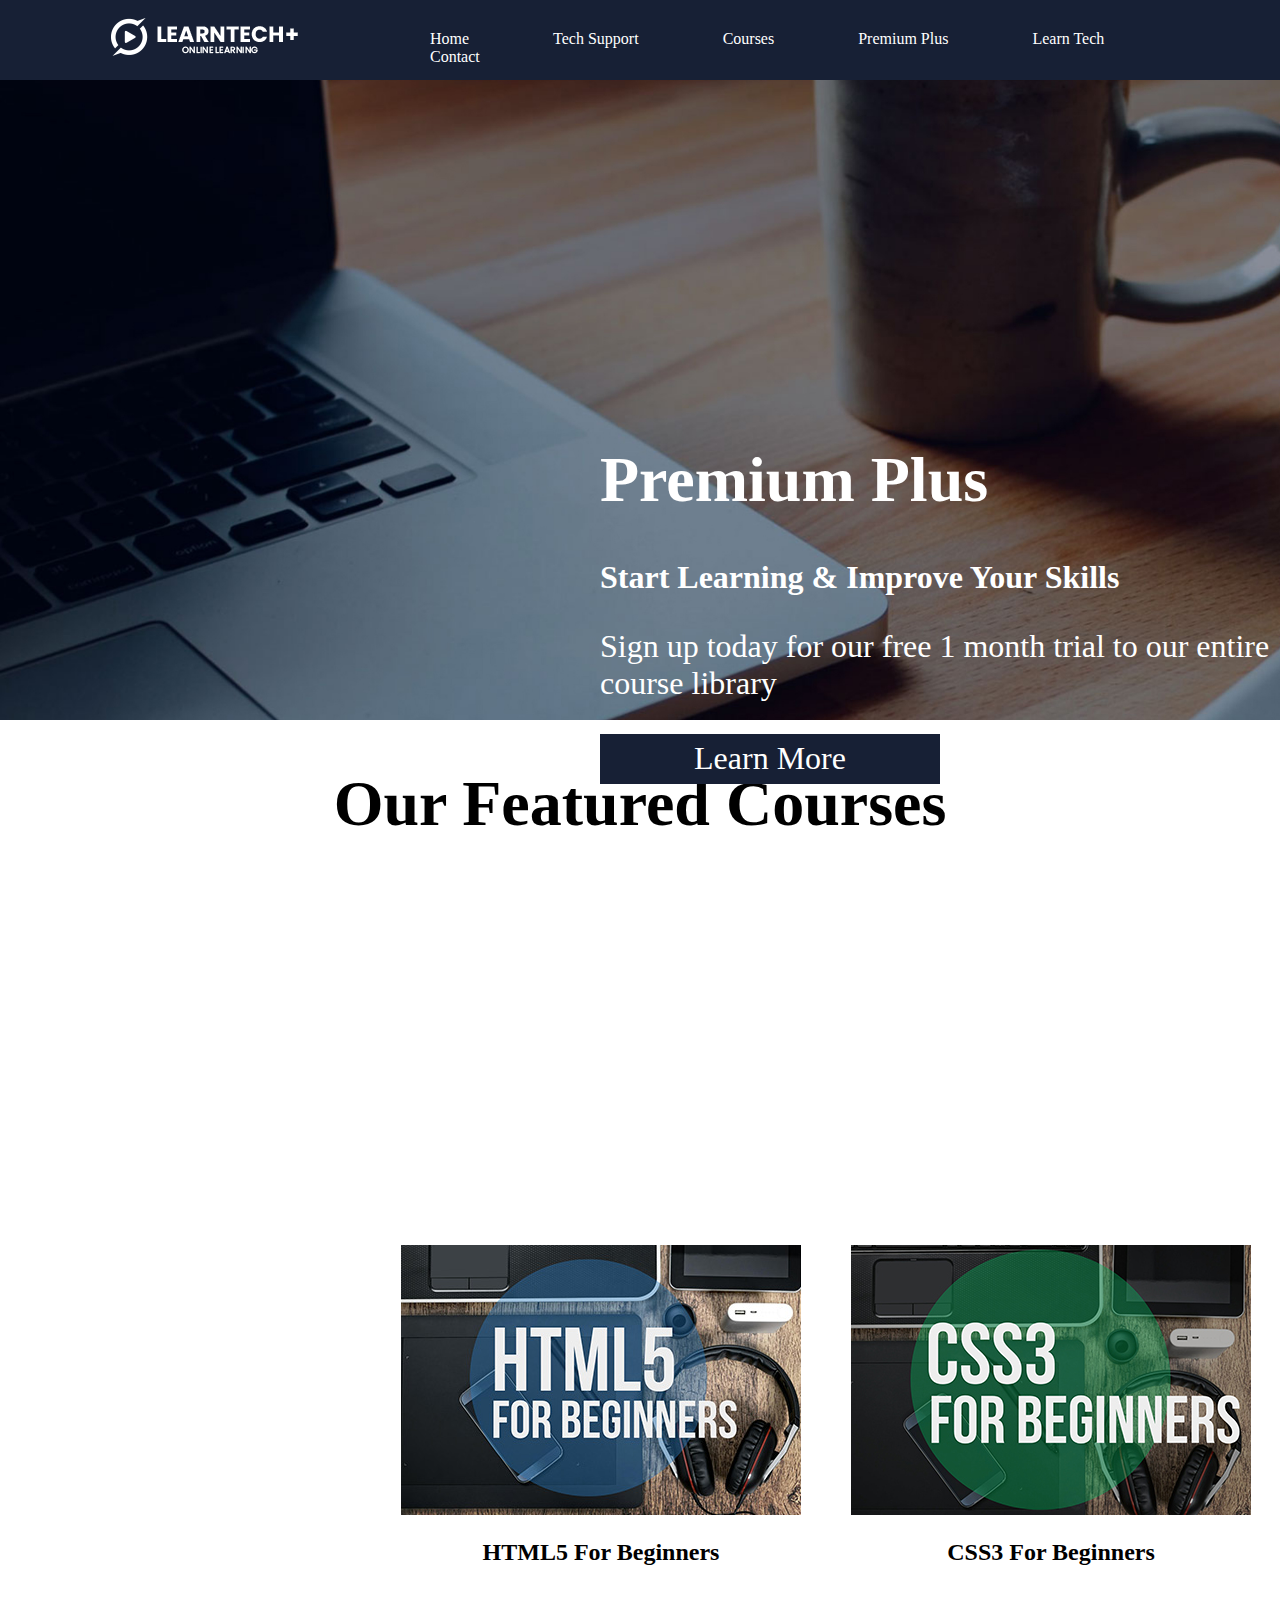
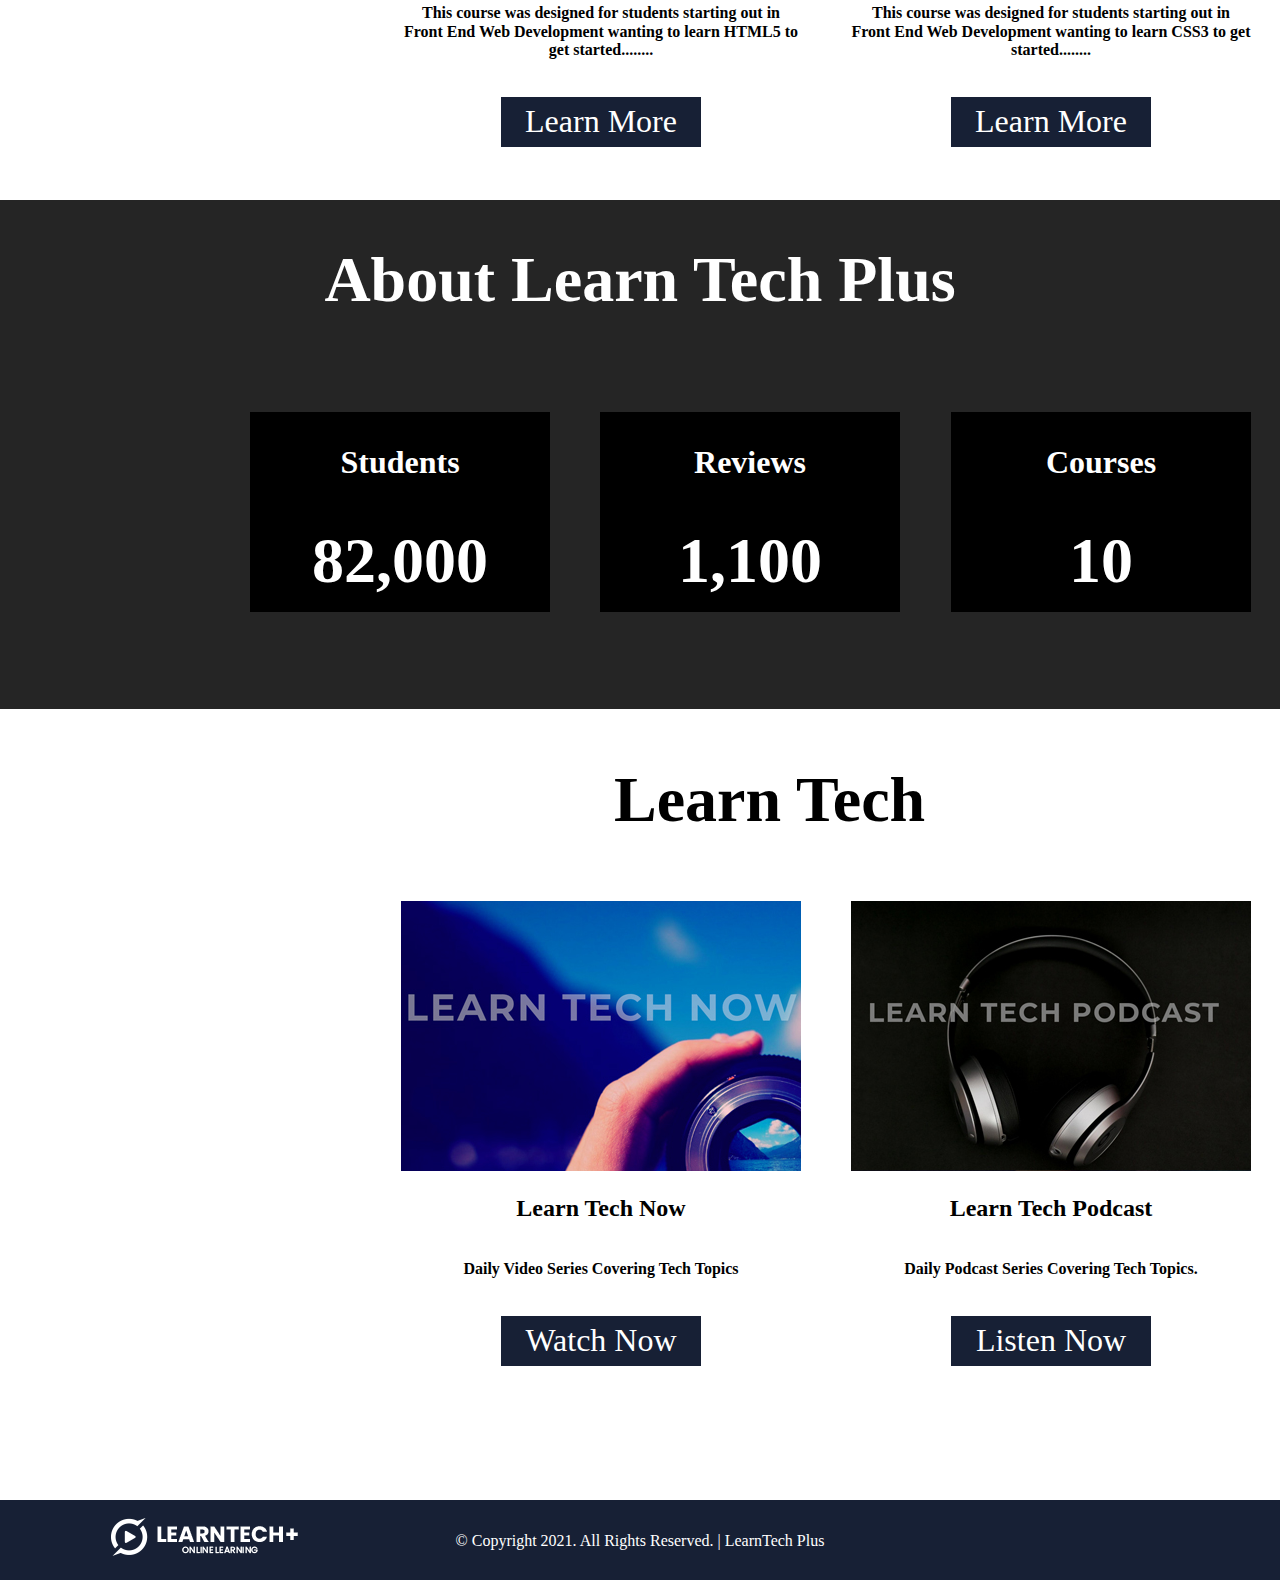
<file: index.html>
<!DOCTYPE html>
<html lang="en">
  <head>
    <meta charset="utf-8">
    <title>LearnTech+ | Home</title>

    <!-- Start normalize CSS -->
    <link rel="stylesheet" href="css/normalize.css">

    <!-- Start Custom CSS -->
    <link rel="stylesheet" href="css/home.css">

    <!-- Start Global CSS -->
    <link rel="stylesheet" href="css/global.css">

  </head>
  <body>
    <header>
      <img id="logo" src="img/logo.png" alt="LearnTech+ Logo">

      <nav>
        <a href="index.html">Home</a>
        <a href="techSupport.html">Tech Support</a>
        <a href="courses.html">Courses</a>
        <a href="premiumPlus.html">Premium Plus</a>
        <a href="learnTech.html">Learn Tech</a>
        <a href="contact.html">Contact</a>
      </nav>
    </header>

    <!--Slide Show - 1st section -->
    <section id="slideshow">
      <section id="content">
        <h1>Premium Plus</h1>
        <h3>Start Learning & Improve Your Skills</h3>
        <p>Sign up today for our free 1 month trial to our entire course library</p>
        <button type="button" name="button">Learn More</button>
      </section>
      <img id="slide" src="img/background.jpg" alt="background img">
    </section>

      <!-- Courses - 2nd section -->
      <section id="courses">
        <center><h1>Our Featured Courses</h1></center>

        <div class="course">
          <img src="img/course-01.jpg" alt="course 1">
          <center><h2>HTML5 For Beginners</h2></center>
          <center><h6>This course was designed for students starting out in Front End Web Development wanting to learn HTML5 to get started........</h6></center>
          <center><button>Learn More</button></center>
        </div>

        <div class="course2">
          <img src="img/course-02.jpg" alt="course 2">
          <center><h2>CSS3 For Beginners</h2></center>
          <center><h6>This course was designed for students starting out in Front End Web Development wanting to learn CSS3 to get started........</h6></center>
          <center><button>Learn More</button></center>
        </div>

        <div class="course3">
          <img src="img/course-03.jpg" alt="course 3">
          <center><h2>JavaScript For Beginners</h2></center>
          <center><h6>This course was designed for students starting out in Front End Web Development wanting to learn JavaScript to get started........</h6></center>
          <center><button>Learn More</button></center>
        </div>
      </section>

      <!-- About - 3rd section -->
      <section id="about">
    		<div class="about">
    			<h1>About Learn Tech Plus</h1>
    		</div>

    		<div class="students">
    			<h3>Students</h3>
    			<h1>82,000</h1>
    		</div>

    		<div class="reviews">
    			<h3>Reviews</h3>
    			<h1>1,100</h1>
    		</div>

    		<div class="courses">
    			<h3>Courses</h3>
    			<h1>10</h1>
    		</div>

    		<div class="content">
    			<h3>Hours of Content</h3>
    			<h1>20</h1>
    		</div>
    	</section>

      <!-- Learn Tech - 4th section -->
      <section id="learntech">
        <center><h1 class="h1lt">Learn Tech</h1></center>

        <div class="learntechnow">
          <img src="img/learntechnow.jpg">
          <center><h2>Learn Tech Now</h2></center>
          <center><h6>Daily Video Series Covering Tech Topics</h6></center>
          <center><button>Watch Now</button></center>
        </div>

        <div class="learntechpodcast">
          <img src="img/learntechpodcast.jpg">
          <center><h2>Learn Tech Podcast</h2></center>
          <center><h6>Daily Podcast Series Covering Tech Topics.</h6></center>
          <center><button>Listen Now</button></center>
        </div>

        <div class="learntechblog">
          <img src="img/techtipsblog.jpg">
          <center><h2>Tech Tips Blog</h2></center>
          <center><h6>Daily Blog Covering Tech Topics.</h6></center>
          <center><button>Read Now</button></center>
        </div>
      </section>

      <footer>
        <img id="logo" src="img/logo.png" alt="learntech+ logo">
        <p id="footer">© Copyright 2021. All Rights Reserved. | LearnTech Plus</p>
      </footer>

  </body>
</html>
</file>
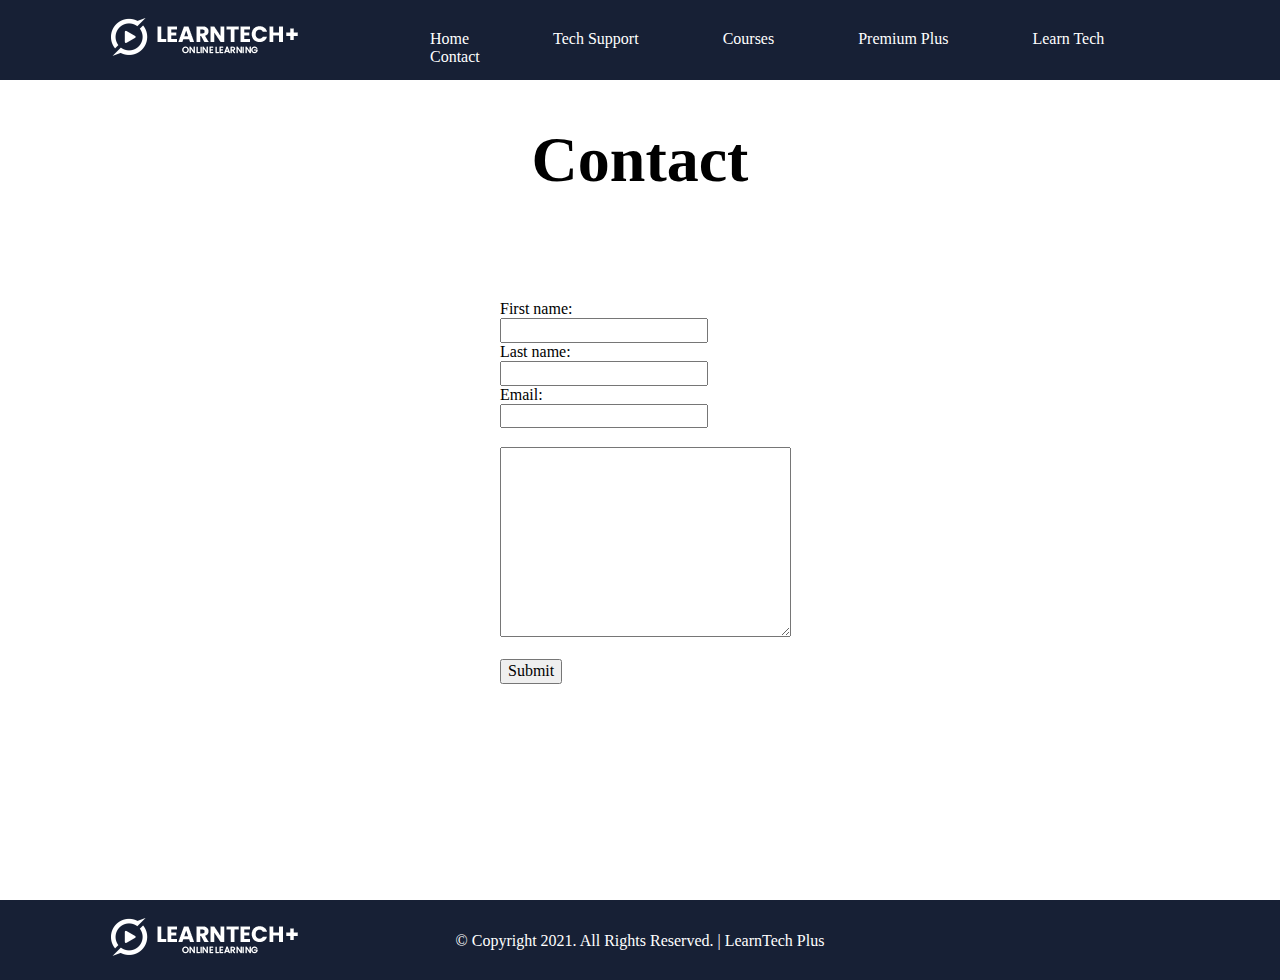
<file: contact.html>
<!DOCTYPE html>
<html lang="en">
  <head>
    <meta charset="utf-8">
    <title>LearnTech+ | Contact</title>

    <!-- Start normalize CSS -->
    <link rel="stylesheet" href="css/normalize.css">

    <!-- Start Custom CSS -->
    <link rel="stylesheet" href="css/contact.css">

    <!-- Start Global CSS -->
    <link rel="stylesheet" href="css/global.css">

  </head>
  <body>
    <header>
      <img id="logo" src="img/logo.png" alt="LearnTech+ Logo">

      <nav>
        <a href="index.html">Home</a>
        <a href="techSupport.html">Tech Support</a>
        <a href="courses.html">Courses</a>
        <a href="premiumPlus.html">Premium Plus</a>
        <a href="learnTech.html">Learn Tech</a>
        <a href="contact.html">Contact</a>
      </nav>
    </header>

    <center><h1 class="h1lt">Contact</h1></center>

   	 <form>
       First name:<br>
       <input type="text" name="firstname" value="">
       <br>
       Last name:<br>
       <input type="text" name="lastname" value="">
       <br>
       Email:<br>
       <input type="text" name="email" value="">
       <br>
       <br>
        <textarea name="message" rows="10" cols="30">
        </textarea>
       <br><br>
       <input type="submit" value="Submit">
    </form> 

    <footer>
      <img id="logo" src="img/logo.png">
      <p id="footer">© Copyright 2021. All Rights Reserved. | LearnTech Plus</p>
    </footer>

  </body>
</html>
</file>
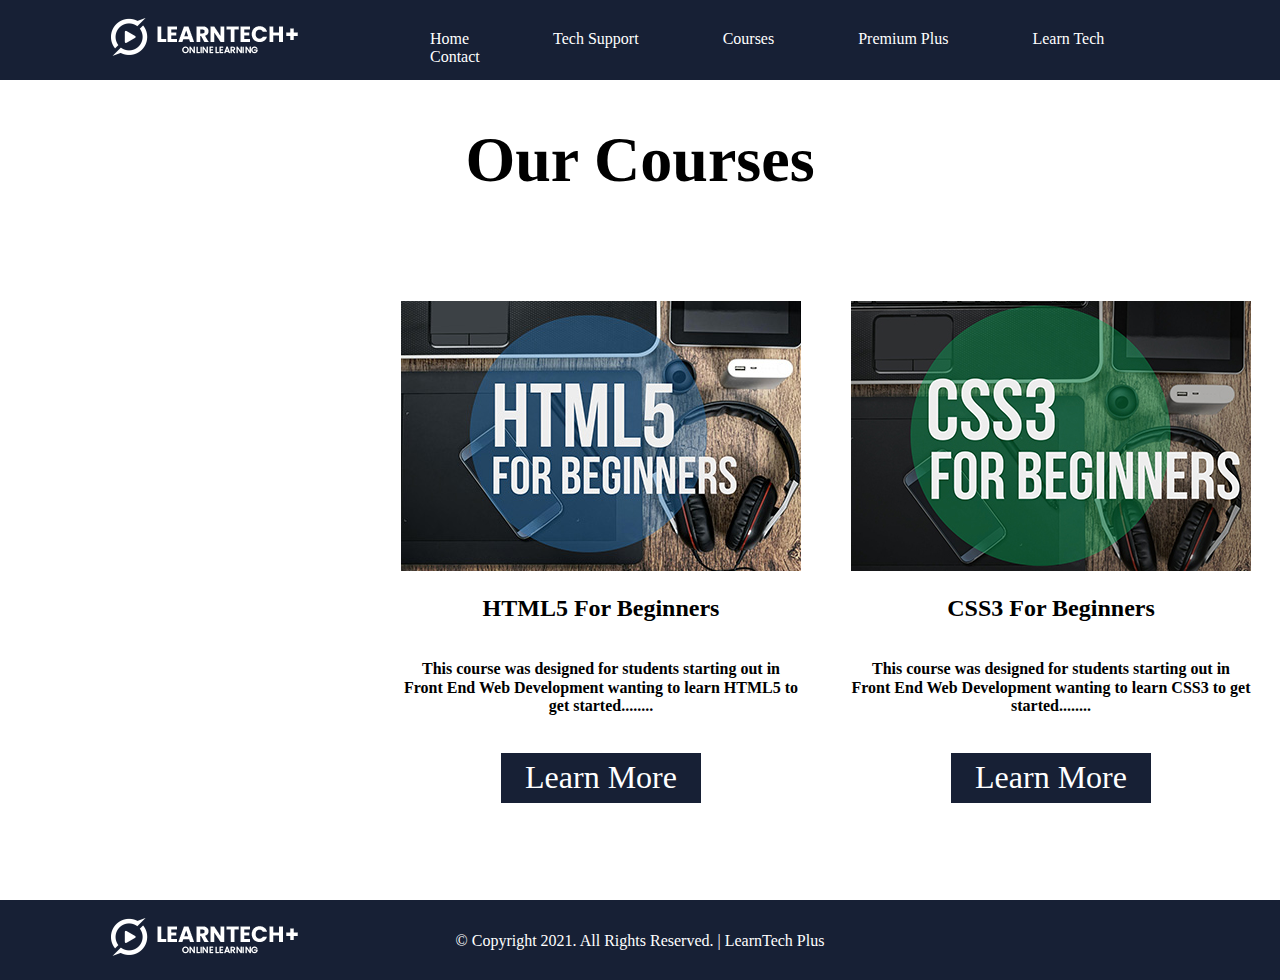
<file: courses.html>
<!DOCTYPE html>
<html lang="en">
  <head>
    <meta charset="utf-8">
    <title>LearnTech+ | Courses</title>

    <!-- Start normalize CSS -->
    <link rel="stylesheet" href="css/normalize.css">

    <!-- Start Custom CSS -->
    <link rel="stylesheet" href="css/courses.css">

    <!-- Start Global CSS -->
    <link rel="stylesheet" href="css/global.css">

  </head>
  <body>
    <header>
      <img id="logo" src="img/logo.png" alt="LearnTech+ Logo">

      <nav>
        <a href="index.html">Home</a>
        <a href="techSupport.html">Tech Support</a>
        <a href="courses.html">Courses</a>
        <a href="premiumPlus.html">Premium Plus</a>
        <a href="learnTech.html">Learn Tech</a>
        <a href="contact.html">Contact</a>
      </nav>
    </header>

    <section id="courses">
      <center><h1>Our Courses</h1></center>

      <div class="course">
        <img src="img/course-01.jpg">
        <center><h2>HTML5 For Beginners</h2></center>
        <center><h6>This course was designed for students starting out in Front End Web Development wanting to learn HTML5 to get started........</h6></center>
        <center><button>Learn More</button></center>
      </div>

      <div class="course2">
        <img src="img/course-02.jpg">
        <center><h2>CSS3 For Beginners</h2></center>
        <center><h6>This course was designed for students starting out in Front End Web Development wanting to learn CSS3 to get started........</h6></center>
        <center><button>Learn More</button></center>
      </div>

      <div class="course3">
        <img src="img/course-03.jpg">
        <center><h2>JavaScript For Beginners</h2></center>
        <center><h6>This course was designed for students starting out in Front End Web Development wanting to learn JavaScript to get started........</h6></center>
        <center><button>Learn More</button></center>
      </div>
    </section>

    <footer>
      <img id="logo" src="img/logo.png">
      <p id="footer">© Copyright 2021. All Rights Reserved. | LearnTech Plus</p>
    </footer>

  </body>
</html>
</file>
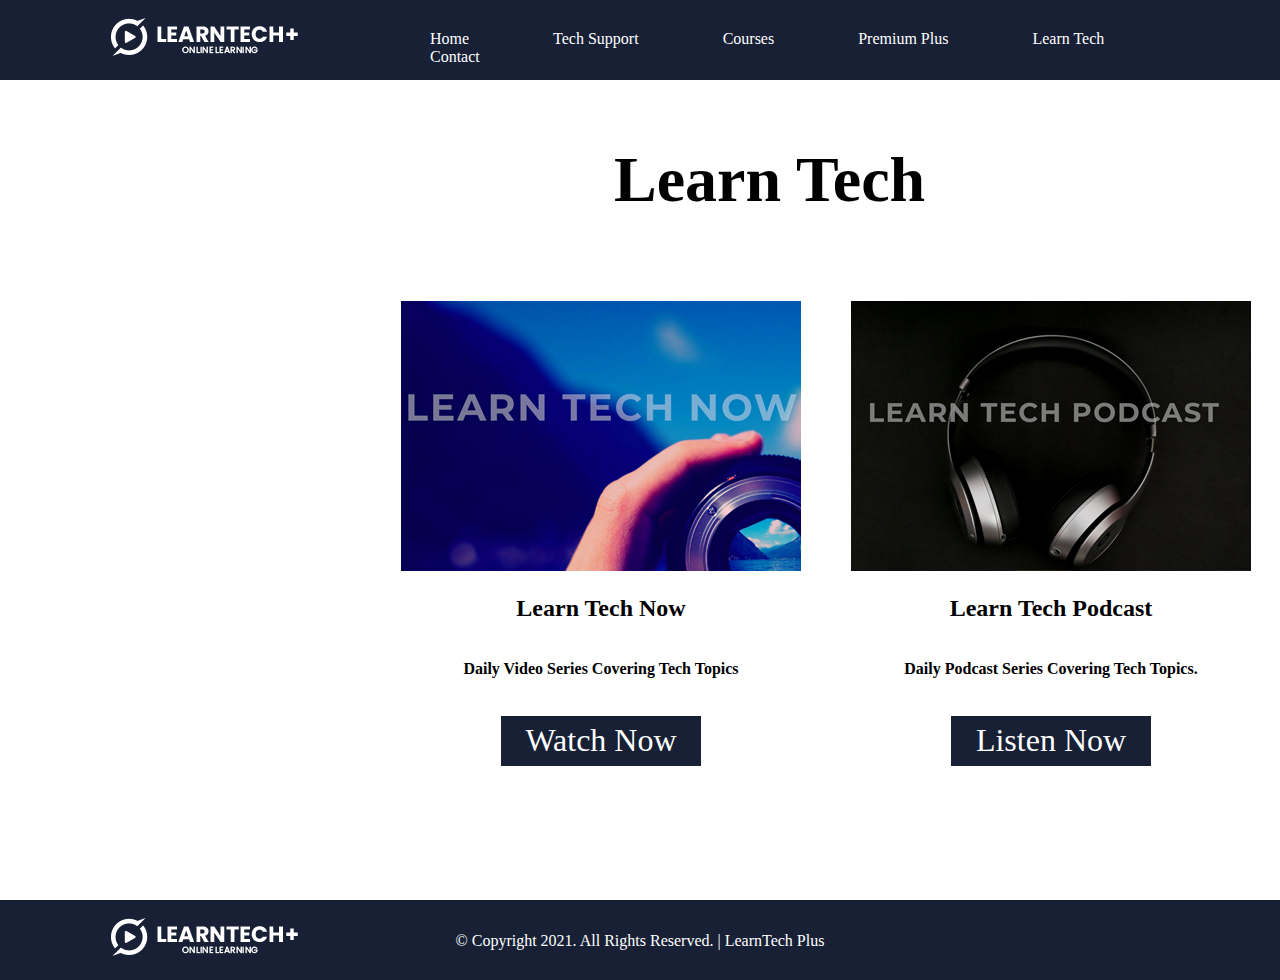
<file: learnTech.html>
<!DOCTYPE html>
<html lang="en">
  <head>
    <meta charset="utf-8">
    <title>LearnTech+ | Learn Tech</title>

    <!-- Start normalize CSS -->
    <link rel="stylesheet" href="css/normalize.css">

    <!-- Start Custom CSS -->
    <link rel="stylesheet" href="css/learntech.css">

    <!-- Start Global CSS -->
    <link rel="stylesheet" href="css/global.css">

  </head>
  <body>
    <header>
      <img id="logo" src="img/logo.png" alt="LearnTech+ Logo">

      <nav>
        <a href="index.html">Home</a>
        <a href="techSupport.html">Tech Support</a>
        <a href="courses.html">Courses</a>
        <a href="premiumPlus.html">Premium Plus</a>
        <a href="learnTech.html">Learn Tech</a>
        <a href="contact.html">Contact</a>
      </nav>
    </header>

    <section id="learntech">
      <center><h1 class="h1lt">Learn Tech</h1></center>

      <div class="learntechnow">
        <img src="img/learntechnow.jpg">
        <center><h2>Learn Tech Now</h2></center>
        <center><h6>Daily Video Series Covering Tech Topics</h6></center>
        <center><button>Watch Now</button></center>
      </div>

      <div class="learntechpodcast">
        <img src="img/learntechpodcast.jpg">
        <center><h2>Learn Tech Podcast</h2></center>
        <center><h6>Daily Podcast Series Covering Tech Topics.</h6></center>
        <center><button>Listen Now</button></center>
      </div>

      <div class="learntechblog">
        <img src="img/techtipsblog.jpg">
        <center><h2>Tech Tips Blog</h2></center>
        <center><h6>Daily Blog Covering Tech Topics.</h6></center>
        <center><button>Read Now</button></center>
      </div>
    </section>

    <footer>
      <img id="logo" src="img/logo.png">
      <p id="footer">© Copyright 2021. All Rights Reserved. | LearnTech Plus</p>
    </footer>

  </body>
</html>
</file>
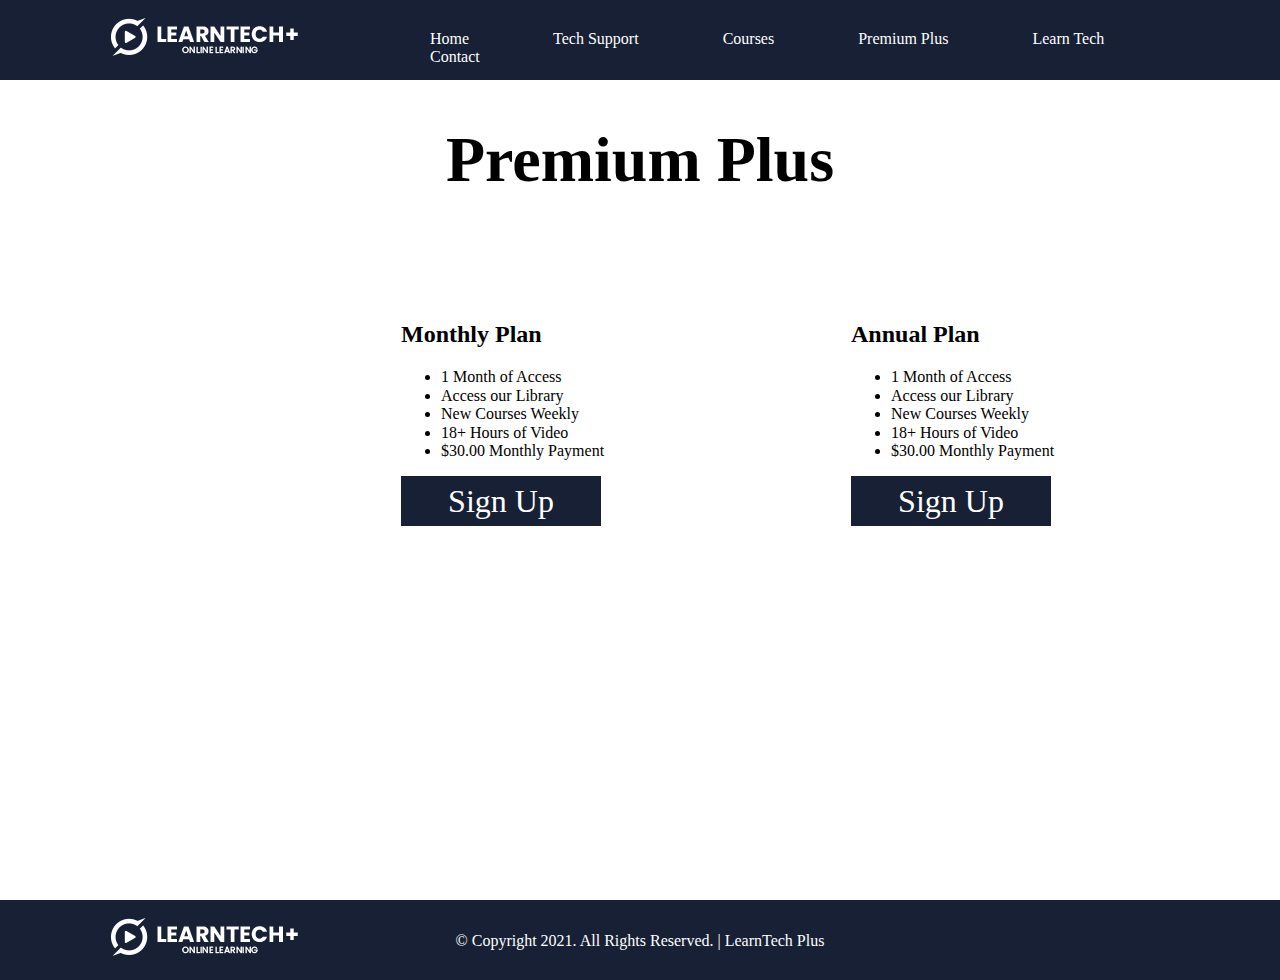
<file: premiumPlus.html>
<!DOCTYPE html>
<html lang="en">
  <head>
    <meta charset="utf-8">
    <title>LearnTech+ | Premium Plus</title>

    <!-- Start normalize CSS -->
    <link rel="stylesheet" href="css/normalize.css">

    <!-- Start Custom CSS -->
    <link rel="stylesheet" href="css/premiumplus.css">

    <!-- Start Global CSS -->
    <link rel="stylesheet" href="css/global.css">

  </head>
  <body>
    <header>
      <img id="logo" src="img/logo.png" alt="LearnTech+ Logo">

      <nav>
        <a href="index.html">Home</a>
        <a href="techSupport.html">Tech Support</a>
        <a href="courses.html">Courses</a>
        <a href="premiumPlus.html">Premium Plus</a>
        <a href="learnTech.html">Learn Tech</a>
        <a href="contact.html">Contact</a>
      </nav>
    </header>

    <section id="courses">
      <center><h1>Premium Plus</h1></center>

      <div class="monthly">
        <h2>Monthly Plan</h2>
        <ul>
          <li>1 Month of Access</li>
          <li>Access our Library</li>
          <li>New Courses Weekly</li>
          <li>18+ Hours of Video</li>
          <li>$30.00 Monthly Payment</li>
        </ul>
        <button>Sign Up</button>
      </div>

      <div class="annual">
        <h2>Annual Plan</h2>
        <ul>
          <li>1 Month of Access</li>
          <li>Access our Library</li>
          <li>New Courses Weekly</li>
          <li>18+ Hours of Video</li>
          <li>$30.00 Monthly Payment</li>
        </ul>
        <button>Sign Up</button>
      </div>

      <div class="lifetime">
        <h2>Life Time Plan</h2>
        <ul>
          <li>1 Month of Access</li>
          <li>Access our Library</li>
          <li>New Courses Weekly</li>
          <li>18+ Hours of Video</li>
          <li>$30.00 Monthly Payment</li>
        </ul>
        <button>Sign Up</button>
      </div>
    </section>

    <footer>
      <img id="logo" src="img/logo.png">
      <p id="footer">© Copyright 2021. All Rights Reserved. | LearnTech Plus</p>
    </footer>

  </body>
</html>
</file>
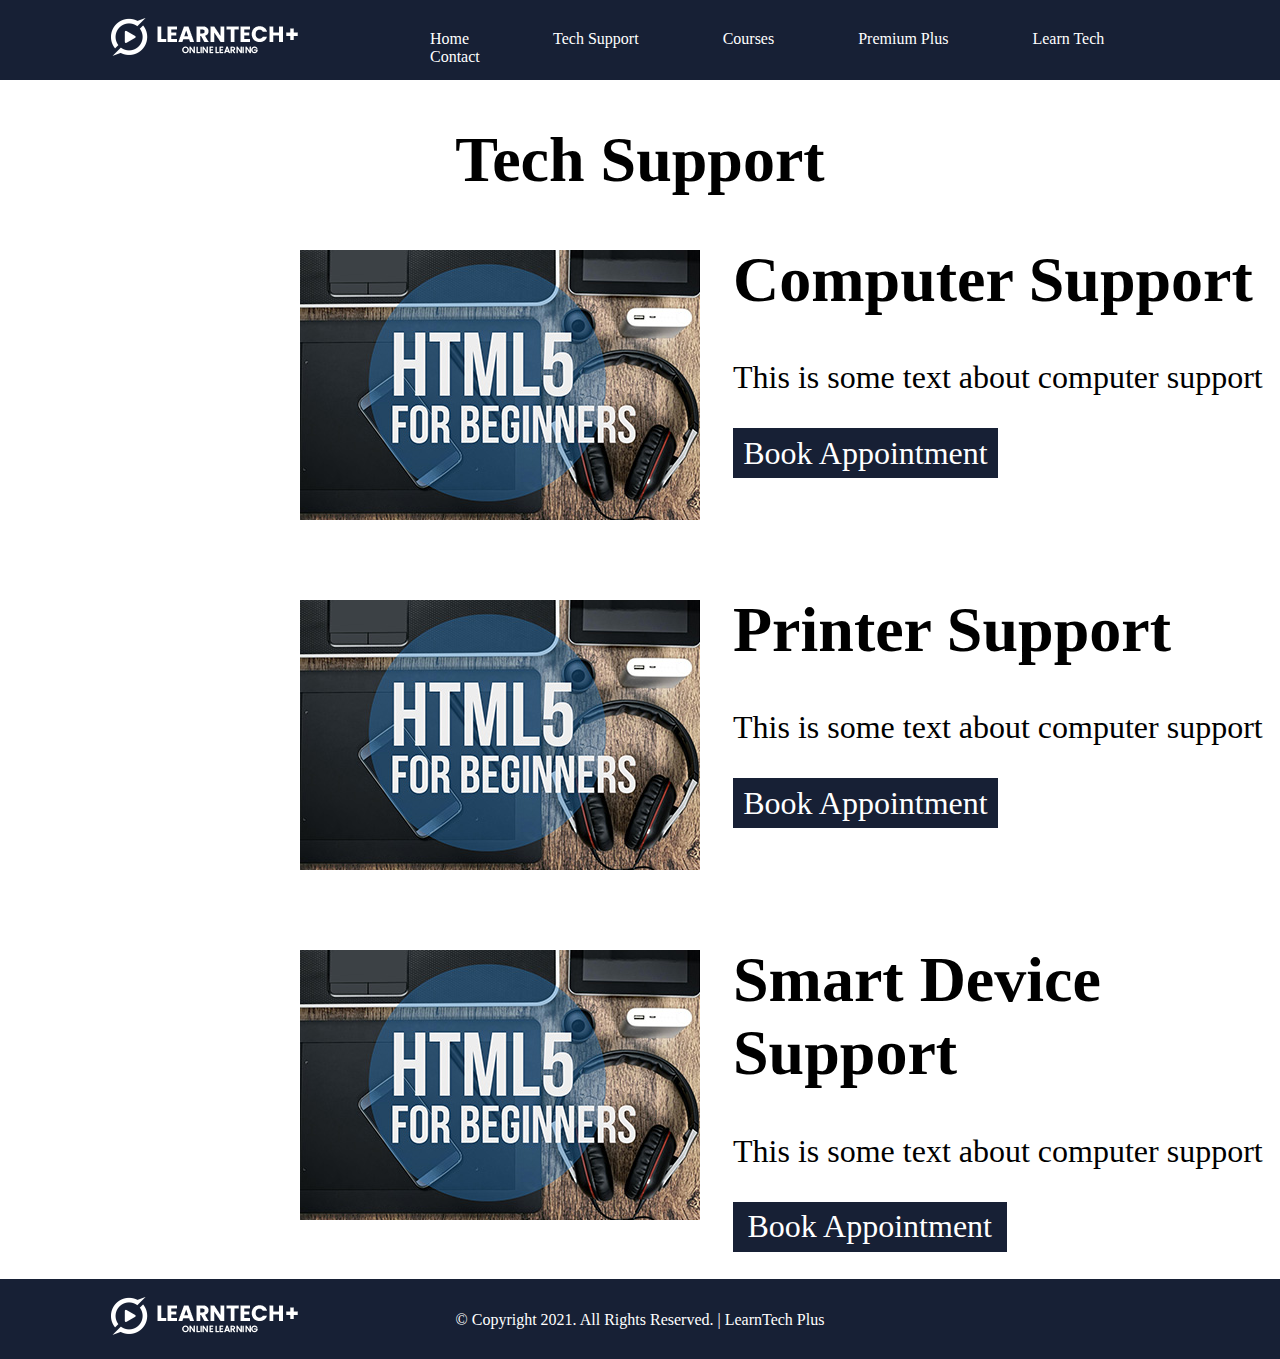
<file: techSupport.html>
<!DOCTYPE html>
<html lang="en">
  <head>
    <meta charset="utf-8">
    <title>LearnTech+ | Tech Support</title>

    <!-- Start normalize CSS -->
    <link rel="stylesheet" href="css/normalize.css">

    <!-- Start Custom CSS -->
    <link rel="stylesheet" href="css/techsupport.css">

    <!-- Start Global CSS -->
    <link rel="stylesheet" href="css/global.css">

  </head>
  <body>
    <header>
      <img id="logo" src="img/logo.png" alt="LearnTech+ Logo">

      <nav>
        <a href="index.html">Home</a>
        <a href="techSupport.html">Tech Support</a>
        <a href="courses.html">Courses</a>
        <a href="premiumPlus.html">Premium Plus</a>
        <a href="learnTech.html">Learn Tech</a>
        <a href="contact.html">Contact</a>
      </nav>
    </header>

    <section id="techsupport">
  		<center><h1>Tech Support</h1></center>

  		<div class="computersupport">
  			<img id="computer" src="img/course-01.jpg">
  			<div class="text">
  				<h1>Computer Support</h1>
  				<p>This is some text about computer support</p>
  				<button>Book Appointment</button>
  			</div>
  		</div>

  		<div class="computersupport2">
  			<img id="computer2" src="img/course-01.jpg">
  			<div class="text2">
  				<h1>Printer Support</h1>
  				<p>This is some text about computer support</p>
  				<button>Book Appointment</button>
  			</div>
  		</div>

  		<div class="computersupport3">
  			<img id="computer3" src="img/course-01.jpg">
  			<div class="text3">
  				<h1>Smart Device Support</h1>
  				<p>This is some text about computer support</p>
  				<button>Book Appointment</button>
  			</div>
  		</div>
  	</section>

    <footer>
      <img id="logo" src="img/logo.png" alt="learntech+ logo">
      <p id="footer">© Copyright 2021. All Rights Reserved. | LearnTech Plus</p>
    </footer>
  </body>
</html>
</file>
<file: css/home.css>
/*
====================================================================================================================================================================
                                                    Start Slideshow Properties
====================================================================================================================================================================
*/

section#content {
    color: white;
    position: absolute;
    top: 400px;
    left: 600px;

}

img#slide {
    width: 100%;
    height: auto;
}

/*
====================================================================================================================================================================
                                                    End Slideshow Properties
====================================================================================================================================================================
*/


/*
====================================================================================================================================================================
                                                    Start Featured Courses Properties
====================================================================================================================================================================
*/

div.course {
    width: 400px;
    height: 500px;
    background: white;
    border: 1px solid transparent;
    position: absolute;
    top: 1244px;
    left: 400px;
}

div.course2 {
    width: 400px;
    height: 500px;
    background: white;
    border: 1px solid transparent;
    position: absolute;
    top: 1244px;
    left: 850px;
}

div.course3 {
    width: 400px;
    height: 500px;
    background: white;
    border: 1px solid transparent;
    position: absolute;
    top: 1244px;
    left: 1300px;
}

h6 {
	font-size: 1em;
}

/*
====================================================================================================================================================================
                                                    End Featured Courses Properties
====================================================================================================================================================================
*/


/*
====================================================================================================================================================================
                                                    Start About Section Properties
====================================================================================================================================================================
*/

section#about {
    width: 100%;
    height: 509px;
    background: #252525;
    position: absolute;
    top: 1800px;
    left: 0;
}

div.about {
	color: white;
	text-align: center;
}

div.students {
    width: 300px;
    height: 200px;
    background: black;
    text-align: center;
    color: white;
    position: absolute;
    top: 212px;
    left: 250px;
}

div.reviews {
    width: 300px;
    height: 200px;
    background: black;
    text-align: center;
    color: white;
    position: absolute;
    top: 212px;
    left: 600px;
}

div.courses {
    width: 300px;
    height: 200px;
    background: black;
    text-align: center;
    color: white;
    position: absolute;
    top: 212px;
    left: 951px;
}

div.content {
    width: 300px;
    height: 200px;
    background: black;
    text-align: center;
    color: white;
    position: absolute;
    top: 212px;
    left: 1301px;
}

/*
====================================================================================================================================================================
                                                    End About Section Properties
====================================================================================================================================================================
*/

/*
====================================================================================================================================================================
                                                    Start Learn Tech Section Properties
====================================================================================================================================================================
*/

div.learntechnow {
    width: 400px;
    height: 500px;
    background: white;
    border: 1px solid transparent;
    position: absolute;
    top: 2500px;
    left: 400px;
}

div.learntechpodcast {
    width: 400px;
    height: 500px;
    background: white;
    border: 1px solid transparent;
    position: absolute;
    top: 2500px;
    left: 850px;
}

div.learntechblog {
    width: 400px;
    height: 500px;
    background: white;
    border: 1px solid transparent;
    position: absolute;
    top: 2500px;
    left: 1300px;
}

.h1lt {

    position: absolute;
    top: 2320px;
    left: 614px;

}

/*
====================================================================================================================================================================
                                                    End Learn Tech Section Properties
====================================================================================================================================================================
*/

/*
====================================================================================================================================================================
                                                    Start Footer
====================================================================================================================================================================
*/

footer {
    width: 100%;
    height: 80px;
    background: #172035;
    position: absolute;
    top: 3100px;
    left: 0;
}

p#footer {
    text-align: center;
    color: white;
    margin-top: 32px;
    font-size: 1em;
}

/*
====================================================================================================================================================================
                                                    End Footer
====================================================================================================================================================================
*/
</file>
<file: css/global.css>
/*
====================================================================================================================================================================
                                                    Start Global Properties
====================================================================================================================================================================
*/
body {
    font-family: roboto;
}

header {
	width: 100%;
	height: 80px;
	background: #172035;
}

img#logo {
    margin-left: 100px;
    margin-right: 100px;
    position: absolute;
    top: 17px;
    left: 0;
}

nav {
    display: inline-block;
    margin-left: 400px;
    margin-top: 30px;
}

a {
	color: white;
	text-decoration: none;
	font-weight: 2em;
	font-family: 'roboto';
	margin-right: 20px;
    padding: 30px;
}

a:hover {
    color: white;
    background: #09568d;
    padding: 30px;
}

button {
    width: 50%;
    height: 50px;
    background: #172035;
    color: white;
    font-size: 2em;
    border:none;
}

button:hover {
    background: #09568d;
}

h1 {
    font-size: 4em;
}

h3 {
    font-size: 2em;
}

p {
    font-size: 2em;
}

/*




====================================================================================================================================================================
                                                    End Global Properties
====================================================================================================================================================================
*/
</file>
<file: css/contact.css>
/*
====================================================================================================================================================================
                                                    Start Contact Page
====================================================================================================================================================================
*/

form {
    display: inline-block;
    position: absolute;
    top: 300px;
    left: 500px;
}

input {
    display: inline-block;
}

/*
====================================================================================================================================================================
                                                    End Contact Page
====================================================================================================================================================================
*/

/*
====================================================================================================================================================================
                                                    Start Footer
====================================================================================================================================================================
*/

footer {
    width: 100%;
    height: 80px;
    background: #172035;
    position: absolute;
    top: 900px!important;
    left: 0;
}

p#footer {
    text-align: center;
    color: white;
    margin-top: 32px;
    font-size: 1em;
}

/*
====================================================================================================================================================================
                                                    End Footer
====================================================================================================================================================================
*/
</file>
<file: css/courses.css>
/*
====================================================================================================================================================================
                                                    Start Courses Page 
====================================================================================================================================================================
*/

div.course {
    width: 400px;
    height: 500px;
    background: white;
    border: 1px solid transparent;
    position: absolute;
    top: 300px;
    left: 400px;
}

div.course2 {
    width: 400px;
    height: 500px;
    background: white;
    border: 1px solid transparent;
    position: absolute;
    top: 300px;
    left: 850px;
}

div.course3 {
    width: 400px;
    height: 500px;
    background: white;
    border: 1px solid transparent;
    position: absolute;
    top: 300px;
    left: 1300px;
}

h6 {
	font-size: 1em;
}

/*
====================================================================================================================================================================
                                                    End Courses Page 
====================================================================================================================================================================
*/

/*
====================================================================================================================================================================
                                                    Start Footer
====================================================================================================================================================================
*/

footer {
    width: 100%;
    height: 80px;
    background: #172035;
    position: absolute;
    top: 900px!important;
    left: 0;
}

p#footer {
    text-align: center;
    color: white;
    margin-top: 32px;
    font-size: 1em;
}

/*
====================================================================================================================================================================
                                                    End Footer
====================================================================================================================================================================
*/
</file>
<file: css/learntech.css>
/*
====================================================================================================================================================================
                                                    Start Learn Tech Page 
====================================================================================================================================================================
*/

div.learntechnow {
    width: 400px;
    height: 500px;
    background: white;
    border: 1px solid transparent;
    position: absolute;
    top: 300px;
    left: 400px;
}

div.learntechpodcast {
    width: 400px;
    height: 500px;
    background: white;
    border: 1px solid transparent;
    position: absolute;
    top: 300px;
    left: 850px;
}

div.learntechblog {
    width: 400px;
    height: 500px;
    background: white;
    border: 1px solid transparent;
    position: absolute;
    top: 300px;
    left: 1300px;
}

.h1lt {

    position: absolute;
    top: 100px;
    left: 614px;

}

h6 {
    font-size: 1em;
}

/*
====================================================================================================================================================================
                                                    End Learn Tech Page 
====================================================================================================================================================================
*/ 

/*
====================================================================================================================================================================
                                                    Start Footer
====================================================================================================================================================================
*/

footer {
    width: 100%;
    height: 80px;
    background: #172035;
    position: absolute;
    top: 900px!important;
    left: 0;
}

p#footer {
    text-align: center;
    color: white;
    margin-top: 32px;
    font-size: 1em;
}

/*
====================================================================================================================================================================
                                                    End Footer
====================================================================================================================================================================
*/
</file>
<file: css/premiumplus.css>
/*
====================================================================================================================================================================
                                                    Start Premium Plus Page 
====================================================================================================================================================================
*/

div.monthly {
    width: 400px;
    height: 500px;
    background: white;
    border: 1px solid transparent;
    position: absolute;
    top: 300px;
    left: 400px;
}

div.annual {
    width: 400px;
    height: 500px;
    background: white;
    border: 1px solid transparent;
    position: absolute;
    top: 300px;
    left: 850px;
}

div.lifetime {
    width: 400px;
    height: 500px;
    background: white;
    border: 1px solid transparent;
    position: absolute;
    top: 300px;
    left: 1300px;
}

h6 {
	font-size: 1em;
}

/*
====================================================================================================================================================================
                                                    End Premium Plus Page 
====================================================================================================================================================================
*/


  

/*
====================================================================================================================================================================
                                                    Start Footer
====================================================================================================================================================================
*/

footer {
    width: 100%;
    height: 80px;
    background: #172035;
    position: absolute;
    top: 900px!important;
    left: 0;
}

p#footer {
    text-align: center;
    color: white;
    margin-top: 32px;
    font-size: 1em;
}

/*
====================================================================================================================================================================
                                                    End Footer
====================================================================================================================================================================
*/
</file>
<file: css/techsupport.css>
/*
====================================================================================================================================================================
                                                    Start Tech Support Page
====================================================================================================================================================================
*/

#computer {
    position: absolute;
    top: 250px;
    left: 300px;
}

.text {
    position: absolute;
    top: 200px;
    left: 733px;
}

#computer2 {
    position: absolute;
    top: 600px;
    left: 300px;
}

.text2 {
    position: absolute;
    top: 550px;
    left: 733px;
}

#computer3 {
    position: absolute;
    top: 950px;
    left: 300px;
}

.text3 {
    position: absolute;
    top: 900px;
    left: 733px;
}

footer {
    width: 100%;
    height: 80px;
    background: #172035;
    position: absolute;
    top: 1279px;
    left: 0;
}

p#footer {
    text-align: center;
    color: white;
    margin-top: 32px;
    font-size: 1em;
}



/*
====================================================================================================================================================================
                                                    End Tech Support Page
====================================================================================================================================================================
*/
</file>
